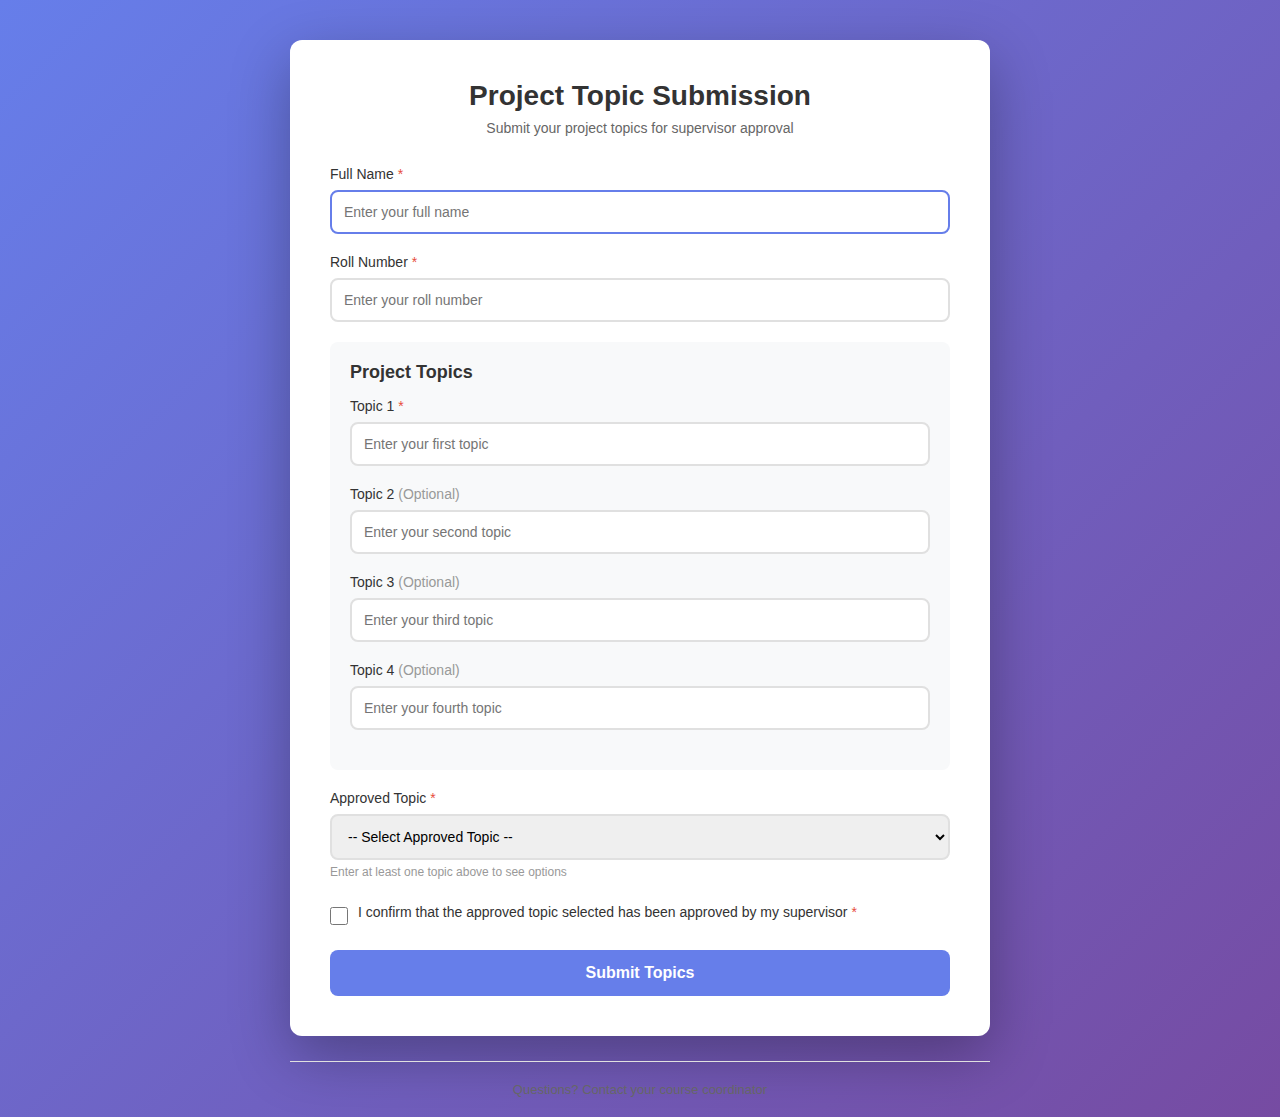
<file: index.html>
<!DOCTYPE html>
<html lang="en">
<head>
    <meta charset="UTF-8">
    <meta name="viewport" content="width=device-width, initial-scale=1.0">
    <title>Project Topic Submission</title>
    <link rel="stylesheet" href="style.css">
</head>
<body>
    <div class="container">
        <div class="form-card">
            <div class="header">
                <h1>Project Topic Submission</h1>
                <p>Submit your project topics for supervisor approval</p>
            </div>

            <div id="message" class="message hidden"></div>

            <form id="studentForm">
                <div class="form-group">
                    <label for="fullName">Full Name <span class="required">*</span></label>
                    <input type="text" id="fullName" placeholder="Enter your full name" required>
                </div>

                <div class="form-group">
                    <label for="rollNumber">Roll Number <span class="required">*</span></label>
                    <input type="text" id="rollNumber" placeholder="Enter your roll number" required>
                </div>

                <div class="topics-section">
                    <h3>Project Topics</h3>
                    
                    <div class="form-group">
                        <label for="topic1">Topic 1 <span class="required">*</span></label>
                        <input type="text" id="topic1" placeholder="Enter your first topic" required>
                    </div>

                    <div class="form-group">
                        <label for="topic2">Topic 2 <span class="optional">(Optional)</span></label>
                        <input type="text" id="topic2" placeholder="Enter your second topic">
                    </div>

                    <div class="form-group">
                        <label for="topic3">Topic 3 <span class="optional">(Optional)</span></label>
                        <input type="text" id="topic3" placeholder="Enter your third topic">
                    </div>

                    <div class="form-group">
                        <label for="topic4">Topic 4 <span class="optional">(Optional)</span></label>
                        <input type="text" id="topic4" placeholder="Enter your fourth topic">
                    </div>
                </div>

                <div class="form-group">
                    <label for="approvedTopic">Approved Topic <span class="required">*</span></label>
                    <select id="approvedTopic" required>
                        <option value="">-- Select Approved Topic --</option>
                        <option value="None approved yet">None approved yet</option>
                    </select>
                    <p class="helper-text">Enter at least one topic above to see options</p>
                </div>

                <div class="checkbox-group">
                    <input type="checkbox" id="confirmation" required>
                    <label for="confirmation">
                        I confirm that the approved topic selected has been approved by my supervisor
                        <span class="required">*</span>
                    </label>
                </div>

                <button id="submitBtn" class="submit-btn" type="submit">Submit Topics</button>
            </div>

            <div class="footer">
                <p>Questions? Contact your course coordinator</p>
            </div>
        </div>
    </div>

    <script src="script.js"></script>
</body>
</html>
</file>
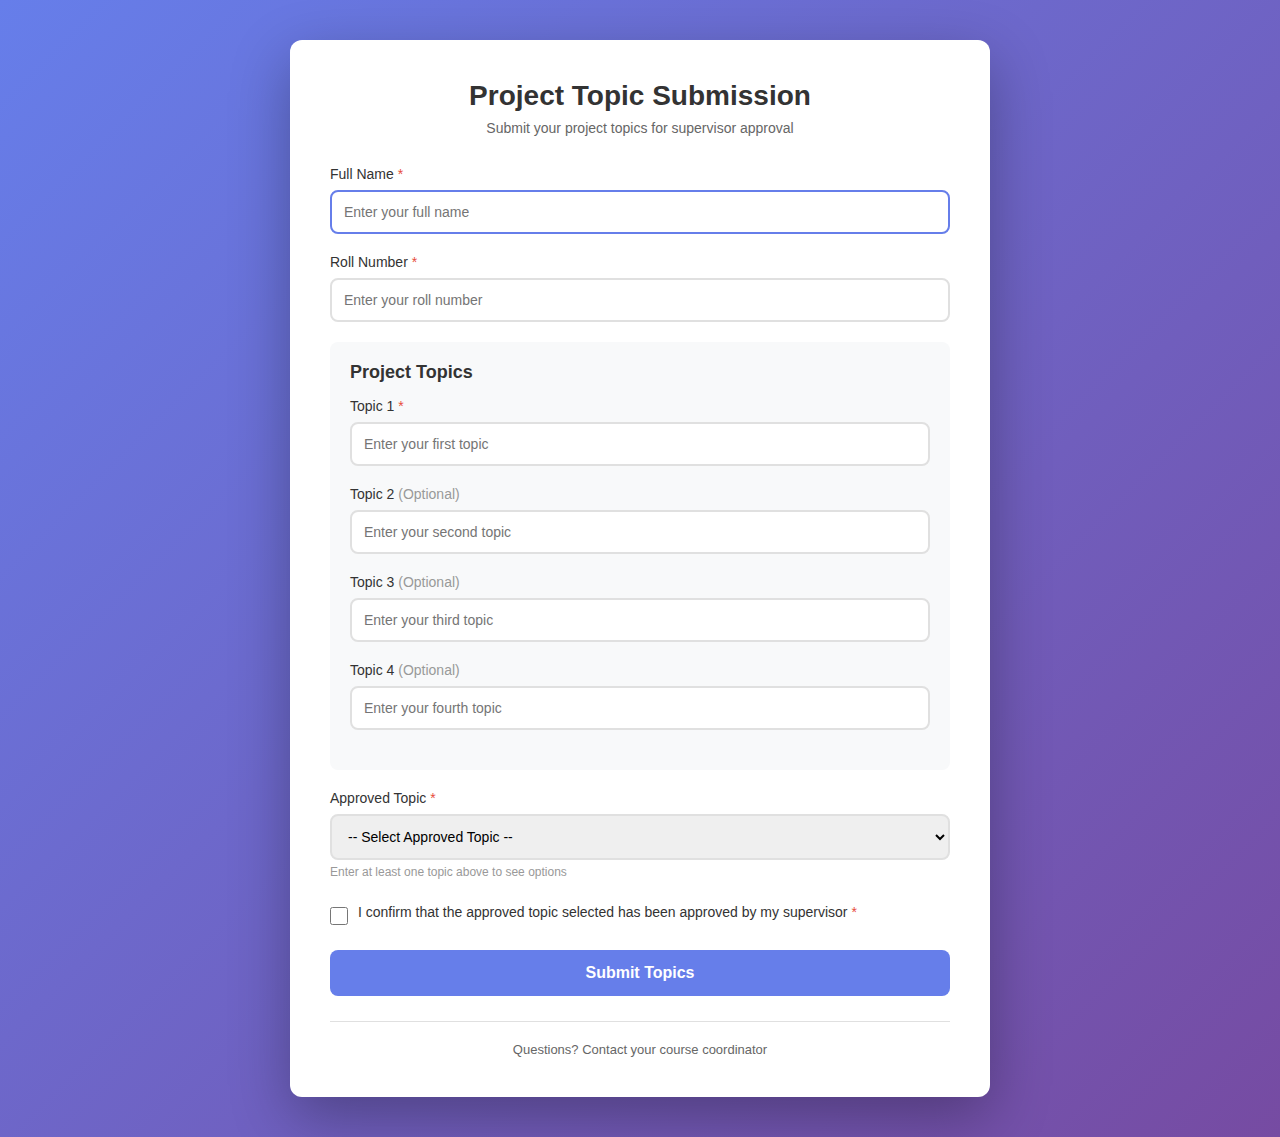
<file: student_form_html.html>
<!DOCTYPE html>
<html lang="en">
<head>
    <meta charset="UTF-8">
    <meta name="viewport" content="width=device-width, initial-scale=1.0">
    <title>Project Topic Submission</title>
    <link rel="stylesheet" href="style.css">
</head>
<body>
    <div class="container">
        <div class="form-card">
            <div class="header">
                <h1>Project Topic Submission</h1>
                <p>Submit your project topics for supervisor approval</p>
            </div>

            <div id="message" class="message hidden"></div>

            <div id="studentForm">
                <div class="form-group">
                    <label for="fullName">Full Name <span class="required">*</span></label>
                    <input type="text" id="fullName" placeholder="Enter your full name" required>
                </div>

                <div class="form-group">
                    <label for="rollNumber">Roll Number <span class="required">*</span></label>
                    <input type="text" id="rollNumber" placeholder="Enter your roll number" required>
                </div>

                <div class="topics-section">
                    <h3>Project Topics</h3>
                    
                    <div class="form-group">
                        <label for="topic1">Topic 1 <span class="required">*</span></label>
                        <input type="text" id="topic1" placeholder="Enter your first topic" required>
                    </div>

                    <div class="form-group">
                        <label for="topic2">Topic 2 <span class="optional">(Optional)</span></label>
                        <input type="text" id="topic2" placeholder="Enter your second topic">
                    </div>

                    <div class="form-group">
                        <label for="topic3">Topic 3 <span class="optional">(Optional)</span></label>
                        <input type="text" id="topic3" placeholder="Enter your third topic">
                    </div>

                    <div class="form-group">
                        <label for="topic4">Topic 4 <span class="optional">(Optional)</span></label>
                        <input type="text" id="topic4" placeholder="Enter your fourth topic">
                    </div>
                </div>

                <div class="form-group">
                    <label for="approvedTopic">Approved Topic <span class="required">*</span></label>
                    <select id="approvedTopic" required>
                        <option value="">-- Select Approved Topic --</option>
                        <option value="None approved yet">None approved yet</option>
                    </select>
                    <p class="helper-text">Enter at least one topic above to see options</p>
                </div>

                <div class="checkbox-group">
                    <input type="checkbox" id="confirmation" required>
                    <label for="confirmation">
                        I confirm that the approved topic selected has been approved by my supervisor
                        <span class="required">*</span>
                    </label>
                </div>

                <button id="submitBtn" class="submit-btn">Submit Topics</button>
            </div>

            <div class="footer">
                <p>Questions? Contact your course coordinator</p>
            </div>
        </div>
    </div>

    <script src="script.js"></script>
</body>
</html>
</file>
<file: style.css>
* {
    margin: 0;
    padding: 0;
    box-sizing: border-box;
}

body {
    font-family: -apple-system, BlinkMacSystemFont, 'Segoe UI', Roboto, Oxygen, Ubuntu, Cantarell, sans-serif;
    background: linear-gradient(135deg, #667eea 0%, #764ba2 100%);
    min-height: 100vh;
    padding: 20px;
}

.container {
    max-width: 700px;
    margin: 0 auto;
}

.form-card {
    background: white;
    border-radius: 12px;
    box-shadow: 0 20px 60px rgba(0, 0, 0, 0.3);
    padding: 40px;
    margin: 20px 0;
}

.header {
    text-align: center;
    margin-bottom: 30px;
}

.header h1 {
    color: #333;
    font-size: 28px;
    margin-bottom: 8px;
}

.header p {
    color: #666;
    font-size: 14px;
}

.form-group {
    margin-bottom: 20px;
}

.form-group label {
    display: block;
    color: #333;
    font-weight: 500;
    margin-bottom: 8px;
    font-size: 14px;
}

.required {
    color: #e74c3c;
}

.optional {
    color: #999;
    font-weight: normal;
}

input[type="text"],
select {
    width: 100%;
    padding: 12px;
    border: 2px solid #e0e0e0;
    border-radius: 8px;
    font-size: 14px;
    transition: border-color 0.3s;
}

input[type="text"]:focus,
select:focus {
    outline: none;
    border-color: #667eea;
}

.topics-section {
    background: #f8f9fa;
    padding: 20px;
    border-radius: 8px;
    margin: 20px 0;
}

.topics-section h3 {
    color: #333;
    margin-bottom: 15px;
    font-size: 18px;
}

.helper-text {
    font-size: 12px;
    color: #999;
    margin-top: 5px;
}

.checkbox-group {
    display: flex;
    align-items: flex-start;
    gap: 10px;
    margin: 25px 0;
}

.checkbox-group input[type="checkbox"] {
    margin-top: 3px;
    width: 18px;
    height: 18px;
    cursor: pointer;
}

.checkbox-group label {
    color: #333;
    font-size: 14px;
    cursor: pointer;
    flex: 1;
}

.submit-btn {
    width: 100%;
    padding: 14px;
    background: #667eea;
    color: white;
    border: none;
    border-radius: 8px;
    font-size: 16px;
    font-weight: 600;
    cursor: pointer;
    transition: background 0.3s;
}

.submit-btn:hover {
    background: #5568d3;
}

.submit-btn:disabled {
    background: #ccc;
    cursor: not-allowed;
}

.message {
    padding: 15px;
    border-radius: 8px;
    margin-bottom: 20px;
    font-size: 14px;
}

.message.success {
    background: #d4edda;
    color: #155724;
    border: 1px solid #c3e6cb;
}

.message.error {
    background: #f8d7da;
    color: #721c24;
    border: 1px solid #f5c6cb;
}

.message.hidden {
    display: none;
}

.footer {
    text-align: center;
    margin-top: 25px;
    padding-top: 20px;
    border-top: 1px solid #e0e0e0;
}

.footer p {
    color: #666;
    font-size: 13px;
}

@media (max-width: 600px) {
    .form-card {
        padding: 25px;
    }
    
    .header h1 {
        font-size: 24px;
    }
}
</file>
